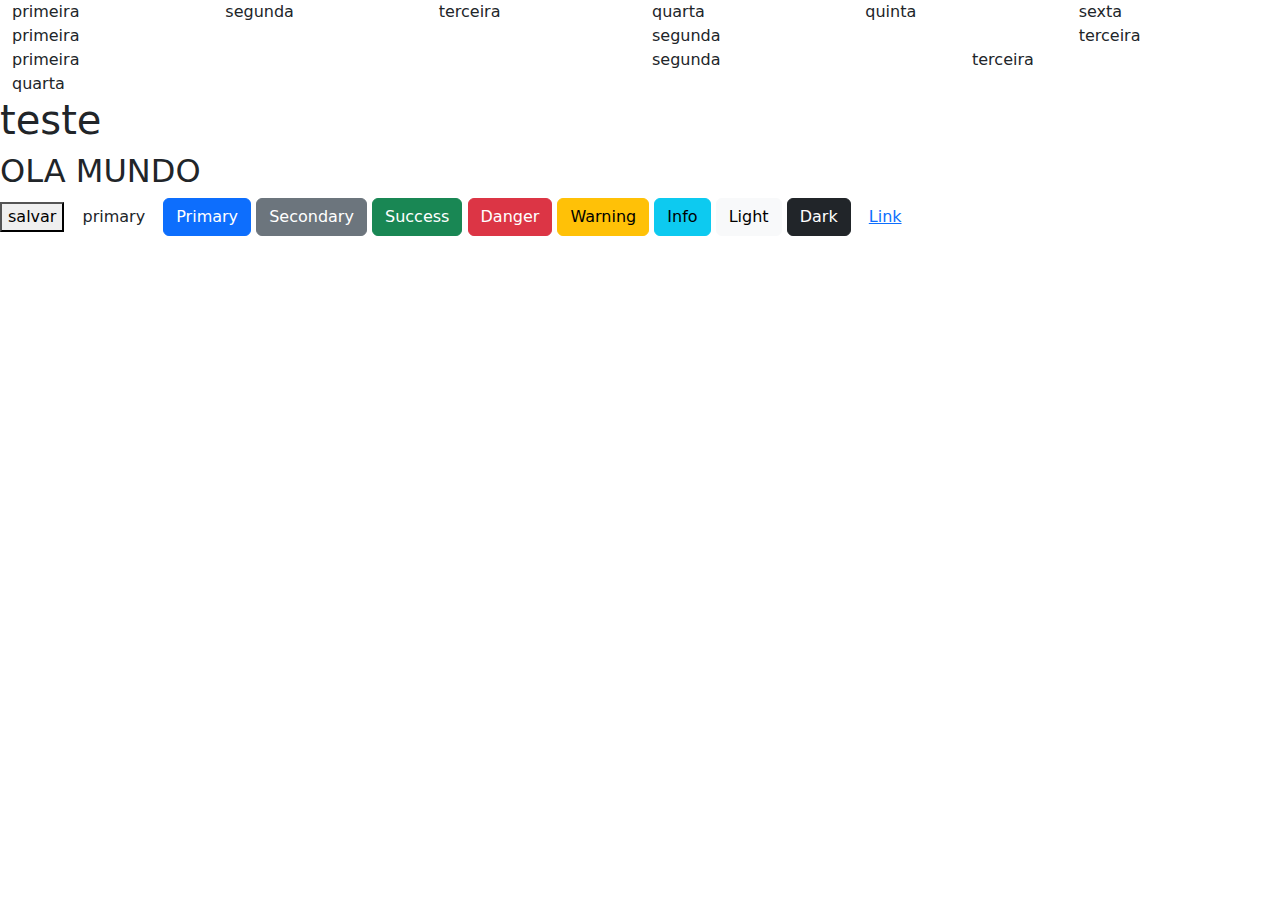
<file: index.html>
<!DOCTYPE html>
	<html lang="pt-br">
		<head>
		<meta charset="UTF-8">
		<meta http-equiv="X-UA-Compatible" content="IE-edge">
		<meta name="viewport" content="width=device-width,initial-scale=1.0">
		<link rel="styleheet" href="css/novo.css">
		<link rel="stylesheet" href="res/css/bootstrap.min.css">
		<title>bootstrap</title>
		</head>
	</html>
	<body>
			<div class="container-fluid">
				<div class="row"> 
				<div class="col">primeira</div>
				<div div class="col">segunda</div>
				<div div class="col">terceira</div>
				<div div class="col">quarta</div>
				<div div class="col">quinta</div>
				<div div class="col">sexta</div>
				
				
				</div>
				<div div class="row">
				<div class="col-6">primeira</div>
				<div div class="col-4">segunda</div>
				<div div class="col">terceira</div>
				
				</div>
				<div div class="row">
				<div class="col-6">primeira</div>
				<div div class="col-3">segunda</div>
				<div div class="col-3">terceira</div>
				<div div class="col-12">quarta</div>
				</div>
			</div>
			
		<h1>teste</h1>
		<h2>OLA MUNDO</h2>
		<button type="button"clas="btn btn-sucess"> salvar </button>
		<button type="button" class="btn btn-primay"> primary </button>
		<button type="button" class="btn btn-primary">Primary</button>
		<button type="button" class="btn btn-secondary">Secondary</button>
		<button type="button" class="btn btn-success">Success</button>
		<button type="button" class="btn btn-danger">Danger</button>
		<button type="button" class="btn btn-warning">Warning</button>
		<button type="button" class="btn btn-info">Info</button>
			<button type="button" class="btn btn-light">Light</button>
		<button type="button" class="btn btn-dark">Dark</button>

	<button type="button" class="btn btn-link">Link</button>
		
		<script type="text/javaScript" src="res/js/bootstrap.min.js"></script>
		
	
	</body>
	</html>
</file>
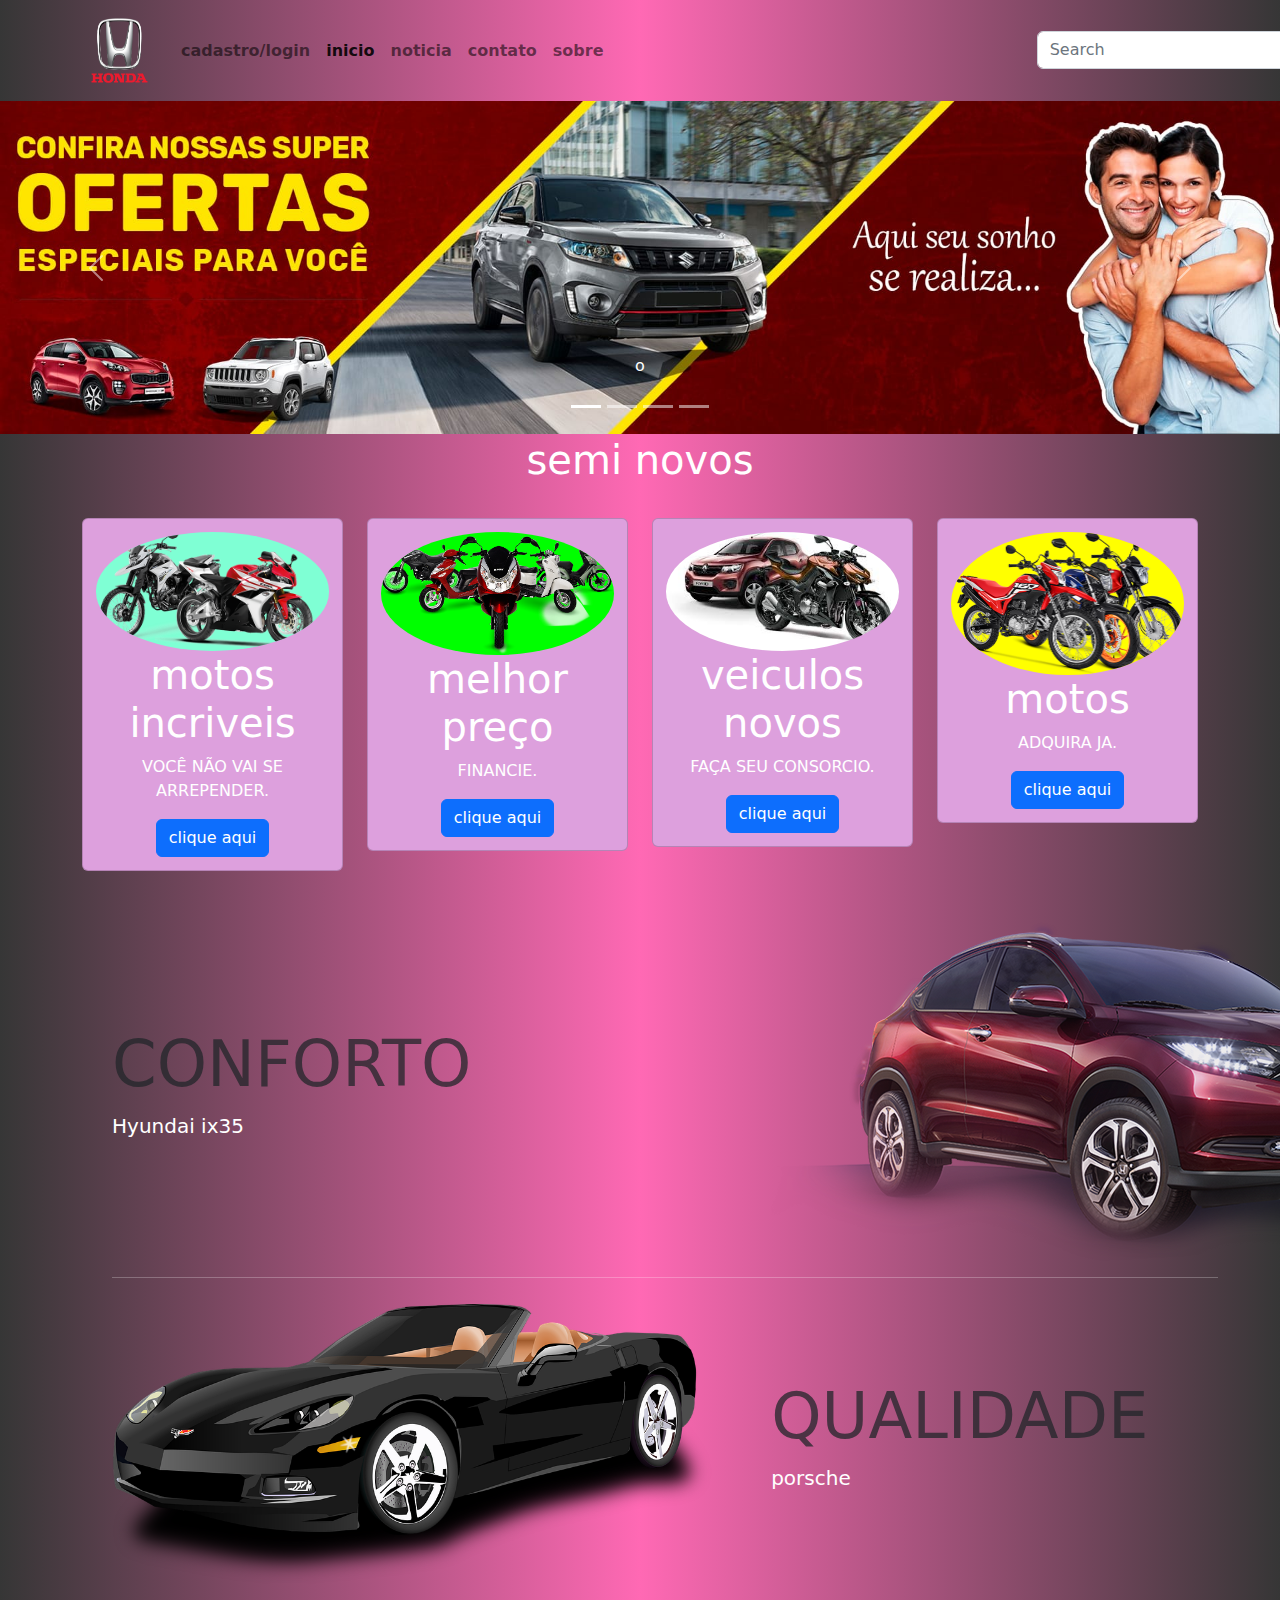
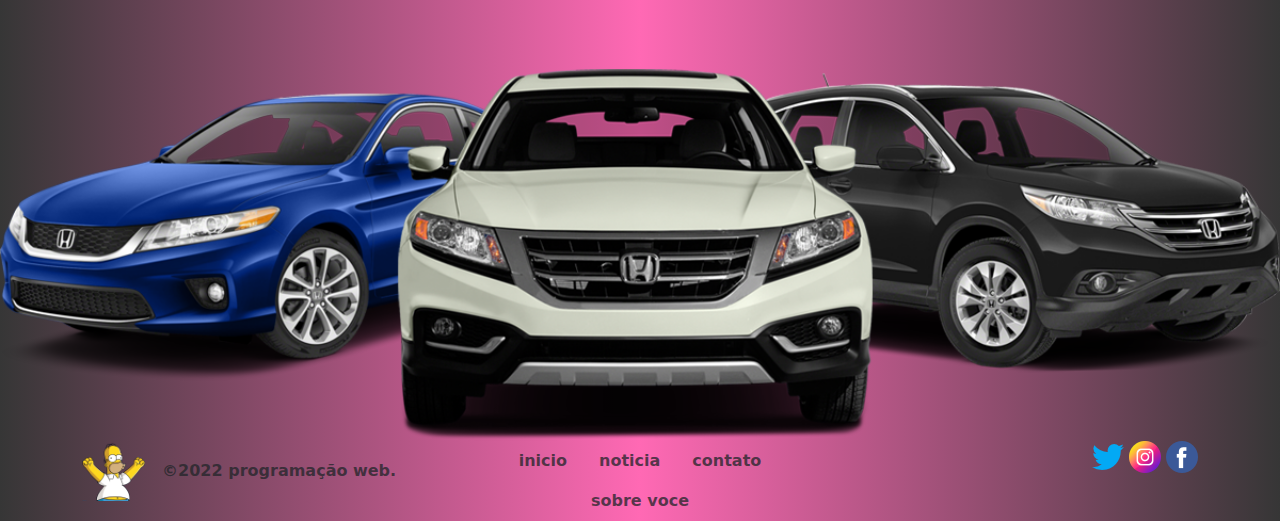
<file: projeto/index.html>
<!DOCTYPE html>
<html lang="PT-BR">
<head>
	<meta charset="UTF-8">
	<meta http-equiv="X-UA-Compatible" content="IE=edge">
	<meta name="viewport" content="width=device-width,initial-scale=1.0">
	<title>honda</title>
	<link rel="stylesheet" href="res/bootstrap/css/bootstrap.min.css">
	<link rel="icon" type="image/x-icon" href="https://cdn-icons-png.flaticon.com/512/58/58463.png">
	<link rel="stylesheet" href="css/style.css">
</head>

<body style="background-color: Silver" id="fundo2">
   
   <nav class="navbar navbar-expand-lg navbar">
		<div class="container ">
				
			<a class="navbar-brand" href="#">
				<img src="img/honda.png" alt="logo incrivel" width="75" height="75">
			</a>
			
			<div class="collapse navbar-collapse">
				<div class="navbar-nav">
					<a class="nav-link" href="cadastro.html"><b>cadastro/login</b></a>
					<a class="nav-link active" href="index.html"><b>inicio</b></a>
					<a class="nav-link" href="noticia.html"><b>noticia</b></a>
					<a class="nav-link" href="contato.html"><b>contato</b></a>
					<a class="nav-link" href="sobre.html"><b>sobre</b></a>
					
					
					<div class="text-end" id="barra">
						<form  class="d-flex" role="search">
							<input class="form-control me-2" type="search" placeholder="Search" aria-label="Search">
							<button class="btn btn-outline-success" type="submit">pesquisar</button>
						</form>
					</div>
					
				</div>
			
			</div>


		</div>
	
	</nav>
	
			<div class="carousel slide" data-bs-ride="carousel" id="meuCarousel">
				<div class="carousel-indicators">
					<button type="button" data-bs-target="#meuCarousel" data-bs-slide-to="0" class="active" aria-current="true" aria-label="slide 1"></button>					
					<button type="button" data-bs-target="#meuCarousel" data-bs-slide-to="1" aria-label="slide 2"></button>
					<button type="button" data-bs-target="#meuCarousel" data-bs-slide-to="2" aria-label="slide 3"></button>
					<button type="button" data-bs-target="#meuCarousel" data-bs-slide-to="3" aria-label="slide 4"></button>
				</div>
				
				<div class="carousel-inner">
					<div class="carousel-item active">
							<img id="img-center" src="img/of4.jpg" alt="imagem" class="d-block w-100">
							<div class="carousel-caption d-none d-md-block">
								<h2></h2>
									<p>o</p>
										</div>
											</div>
					
					<div class="carousel-item">
						<img src="img/of1.jpg" class="d-block w-100" >
							<div class="carousel-caption d-none d-md-block">
								<h2></h2>
									<p></p>
										</div>
											</div>
					
					<div class="carousel-item">
						<img id="por" src="img/of3.jpg" class="d-block w-100">
							<div class="carousel-caption d-none d-md-block">
								<h2></h2>
									<p></p>
										</div>
											</div>
											
									
				</div>
				
					<button class="carousel-control-prev" type="button" data-bs-target="#meuCarousel" data-bs-slide="prev">
						<span class="carousel-control-prev-icon" aria-hidden="true"></span>
							<span class="visually-hidden" >Voltar</span>
								</button>
				
					<button class="carousel-control-next" type="button" data-bs-target="#meuCarousel" data-bs-slide="next">
						<span class="carousel-control-next-icon" aria-hidden="true"></span>
							<span class="visually-hidden">Avançar</span>
								</button>				
			</div>
			
			<section id="cards">
				<div class="container">
								
					<div class="row">
					<div class="col-12">
					<h3 class="display-6 text-center">semi novos</h3>
					</div>
				<div class="col-3">						
					<div class="card text-center editar-card efeito-card">
						<img id="imagem1"src="img/mot1.webp"  class="card=img-top rounded-circle efeito-img">
							<div class="cardy body">
								<h1 class="card-title" id="img1"> motos incriveis</h1>
								<p class="card-text">  VOCÊ NÃO VAI SE ARREPENDER. </p>
								<a href="https://www.honda.com.br/automoveis/" class="btn btn-primary">clique aqui</a>
							</div>
					</div>
				</div>
				
				<div class="col-3">
					<div class="card text-center editar-card efeito-card">
					<img id="imagem2" src="img/mot2.png" class="cards-img-top rounded-circle efeito-img">
						<div class="cardy body">
								<h1 class="card-title">melhor preço </h1>
								<p class="card-text">  FINANCIE. </p>
								<a href="https://www.bancohonda.com.br/motos/?utm_source=google-ads&utm_medium=search&utm_content=pbc_bhb_aon-performance_2r_sustain_intencao_google-ads_search_texto_cpl_keywords_nd_generico_generico_motos-branding-sem-preco-nd&utm_campaign=pbc_bhb_aon-performance_2r_sustain_intencao_google-ads_texto&gclid=EAIaIQobChMIhOKUyaXl-AIVBMaRCh2ZFQXPEAAYAiAAEgITSPD_BwE#generico" class="btn btn-primary">clique aqui</a>
						</div>
					</div>
					</div>
					
			<div class="col-3">
								<div class="card text-center editar-card efeito-card">
						<img id="imagem3" src="img/mot3.jfif" class="cards-img-top rounded-circle efeito-img">
							<div class="cardy body">
								<h1 class="card-title"> veiculos novos</h1>
								<p class="card-text">  FAÇA SEU CONSORCIO. </p>
								<a href="https://www.consorcionacionalhonda.com.br/" class="btn btn-primary">clique aqui</a>
						</div>
						</div>
					</div>
					
			<div class="col-3">
				<div class="card text-center editar-card efeito-card">
						<img id="imagem4"src="img/mot4.png" class="cards-img-top rounded-circle efeito-img">
							<div class="cardy body">
								<h1 class="card-title">motos</h1>
								<p class="card-text">  ADQUIRA JA. </p>
								<a href="https://www.honda.com.br/motos/modelos?origem=google&midia=cpc&campanha=pbc_hm_s_aon_inst_honda_institucional&grupo=honda_motos_institucional&palavra=honda%20motos&gclid=EAIaIQobChMI34GBiaTl-AIVCvaRCh06ggjKEAAYASAAEgLEDfD_BwE" class="btn btn-primary">clique aqui</a>
						</div>
						</div>
					</div>
		</div>
		</div>
		</section>		
		<section id="imagens">
			<div class="container">
				<div class="row">
					<div class="col-7 align-self-center">
						<h1 class="display-3" >
							
							<span class="text-muted">  CONFORTO </span>
						</h1>
						<p class="lead"><b> Hyundai ix35 </b> </p>
					</div>
					<div class="col-5 ">
						<img src="img/jordan.png" alt="jordan.png" alt="uma imagem" style="max-height: 500px;">
					</div>
				</div>
				<hr/>			
				<div class="row">
					<div class="col-7 ">
										<img src="img/carro3.webp" alt="carro3.webp" alt="uma imagem" style="max-height: 300px; ">
					</div>
					<div class="col-5 align-self-center" >
					<h1 class="display-3" >
							
							<span class="text-muted"> QUALIDADE </span>
						</h1>
					<p class="lead" > <b> porsche </b> </p>				
					</div>	
				</div>
			</div>
			</section>	
			<footer>
			<div>
			<img id="img-center" src="img/car1.png" alt="imagem" class="d-block w-100" style="max-height: 800px; ">
			</div>
			
			<footer id ="rodape">
				<div class="container">
					<div class="row">
						<div class="col-4">
							<img src="img/logo.png" style="width:75px;">
							<span class="text-muted"> <b> &copy;2022 programação web. </b> </span>
						</div>
						<div class="col-4 text-center">
						<ul class="nav justify-content-center">
						<li class="nav-item"><b><a class="nav-link text-muted" href="#"> inicio</a> </b> </li>
						<li class="nav-item"><b><a class="nav-link text-muted" href="#"> noticia</a> </b> </li>
						<li class="nav-item"><b><a class="nav-link text-muted" href="#"> contato</a> </b> </li>
						<li class="nav-item"><b><a class="nav-link text-muted" href="#" > sobre voce</a> </b> </li>
						</ul>
						</div>
					<div class="col-4 text-end">
					<img src="img/twitter.png">
					<img src="img/instagram.png">
					<img src="img/facebook.png">
					</div>

					</div>
				</div>
			
			</footer>
		
			<script type="text/javascript" src="res/bootstrap/js/bootstrap.js"></script>
			<script type="text/javascript" src="js/script.js"></script>
</body>

</html>
</file>
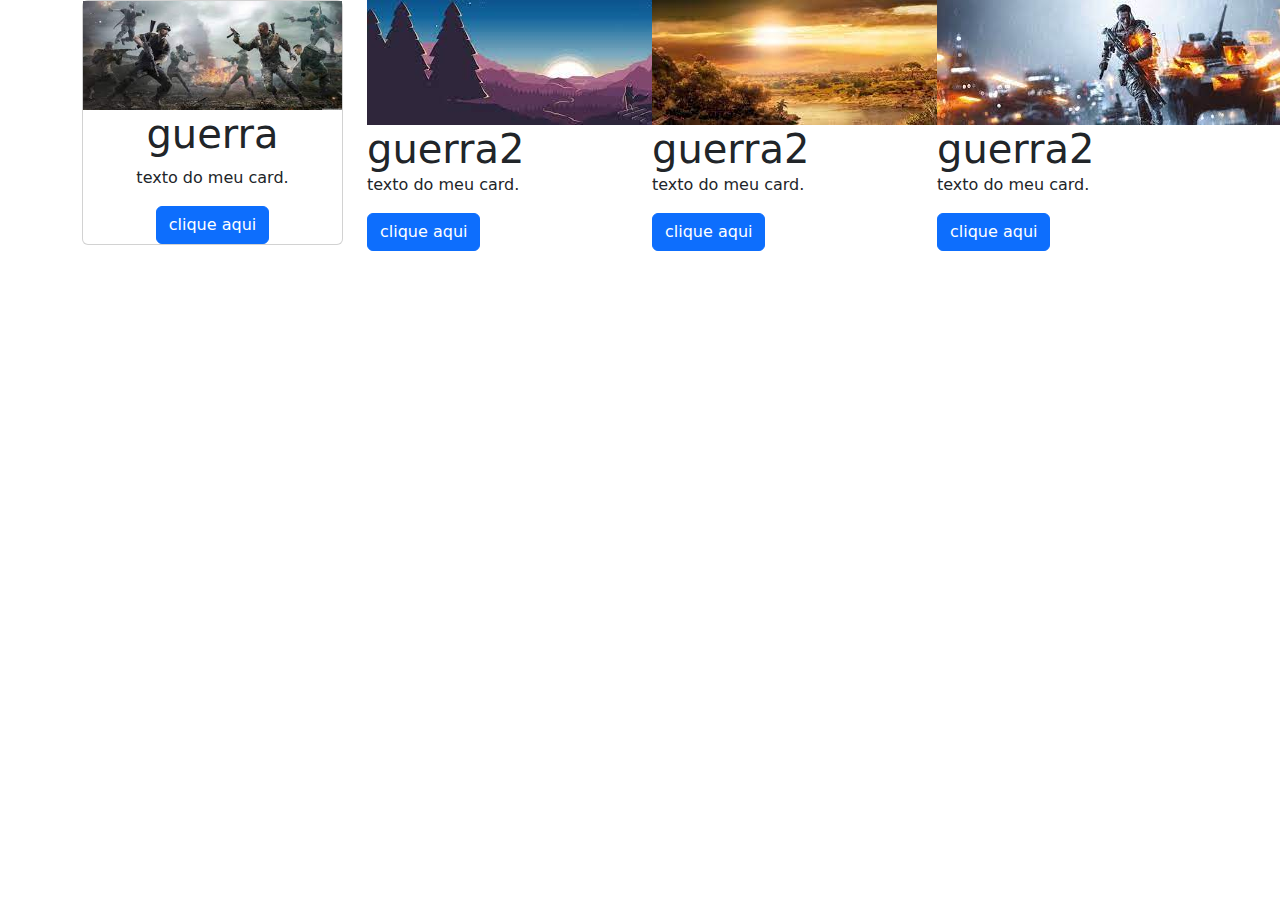
<file: card.html>
<!DOCTYPE html>
		<html lang="PT-BR">
	<head>
		<meta charset="UTF-8">
		<meta http-equiv="X-UA-Compatible" content="IE=edge">
		<meta name="viewport" content="width=device-width,initial-scale=1.0">
		<title>booCall of Dut</title>
		<link rel="stylesheet" href="res/css/bootstrap.css">
	</head>
		
		<body>
	
		<section id="cards">
			<div class="container">
				<div class="row">
		<div class="col-3">
						
							<div class="card text-center">
								<img src="img/im5.jfif"  class="card=img-top">
								<div class="cardy body">
								<h1 class="card-title">guerra</h1>
								<p class="card-text">  texto do meu card. </p>
							<a href="#" class="btn btn-primary">clique aqui</a>
						</div>
					</div>
				</div>
				
		<div class="col-3">
						<img src="img/im2.jfif" class="cards-img-top">
							<div class="cardy body">
								<h1 class="card-title">guerra2</h1>
								<p class="card-text">  texto do meu card. </p>
								<a href="#" class="btn btn-primary">clique aqui</a>
						</div>
					</div>
					
		<div class="col-3">
						<img src="img/im3.jfif" class="cards-img-top">
							<div class="cardy body">
								<h1 class="card-title">guerra2</h1>
								<p class="card-text">  texto do meu card. </p>
								<a href="#" class="btn btn-primary">clique aqui</a>
						</div>
					</div>
		<div class="col-3">
						<img src="img/im4.jfif" class="cards-img-top">
							<div class="cardy body">
								<h1 class="card-title">guerra2</h1>
								<p class="card-text">  texto do meu card. </p>
								<a href="#" class="btn btn-primary">clique aqui</a>
						</div>
					</div>
		
		
		</section>		
		</body>
		</html>
</file>
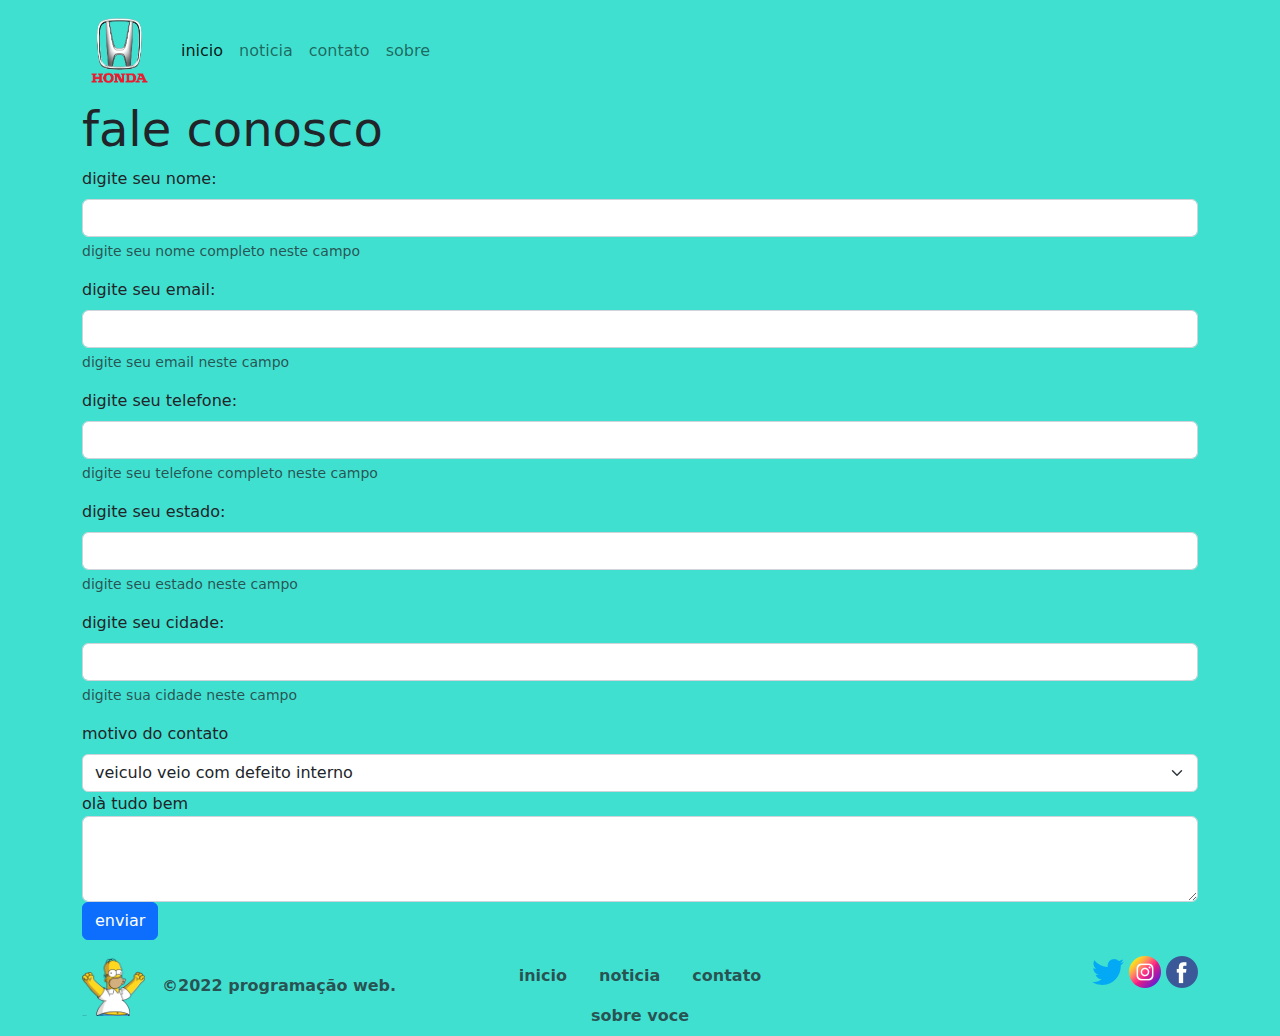
<file: projeto/contato.html>
<!DOCTYPE html>
<html lang="PT-BR">
<head>
	<meta charset="UTF-8">
	<meta http-equiv="X-UA-Compatible" content="IE=edge">
	<meta name="viewport" content="width=device-width,initial-scale=1.0">
	<title>contatos</title>
	<link rel="stylesheet" href="res/bootstrap/css/bootstrap.min.css">
	<link rel="icon" type="image/x-icon" href="https://cdn-icons-png.flaticon.com/512/58/58463.png">
	<link rel="stylesheet" href="css/style.css">
</head>

<body style="background-color: Turquoise;">
    <nav class="navbar navbar-expand-lg navbar">
		<div class="container ">
				
			<a class="navbar-brand" href="#">
				<img src="img/honda.png" alt="logo incrivel" width="75" height="75">
			</a>
			
			<div class="collapse navbar-collapse">
				<div class="navbar-nav">
					<a class="nav-link active" href="index.html">inicio</a>
					<a class="nav-link" href="noticia.html">noticia</a>
					<a class="nav-link" href="contato.html">contato</a>
					<a class="nav-link" href="sobre.html">sobre</a>
				</div>
			
			</div>
			
		</div>
	
	</nav>
	
	<section id="fale conosco">
		<div class="container">
			<div class="row">
				<div class="col-12">
				<h3 class="display-5">fale conosco</h3>
				</div>
			</div>
		
		
		<div class="row">
			<div class="col-12">
			<form>
				<label for="nome-completo" class="form-label">digite seu nome: </label>
				<input type="text" class="form-control" id="nome-completo" required>
				<p class="form-text">digite seu nome completo neste campo <p>
			</form>
			
			<form>
				<label for="email" class="form-label">digite seu email: </label>
				<input type="text" class="form-control" id="email" required>
				<p class="form-text">digite seu email neste campo <p>
			</form>
			
			<form>
				<label for="telefone" class="form-label">digite seu telefone: </label>
				<input type="text" class="form-control" id="telefone" required>
				<p class="form-text">digite seu telefone completo neste campo <p>
			</form>
			
			<form>
				<label for="telefone" class="form-label">digite seu estado: </label>
				<input type="text" class="form-control" id="estado" required>
				<p class="form-text">digite seu estado neste campo <p>
			</form>
			
			<form>
				<label for="telefone" class="form-label">digite seu cidade: </label>
				<input type="text" class="form-control" id="cidade" required>
				<p class="form-text">digite sua cidade neste campo <p>
				<label for="motivo-contato" class="form-label">motivo do contato</label>
				<select class="form-select" id="motivo-contato">
					<option>veiculo veio com defeito interno</option>
					<option>quero trocar de veiculo</option>
					<option>não gostei da cor do veiculo</option>
					<option>elogiar a empresa</option>
				</select>
						<label form="caixa-texto" class="form-labeel">olà tudo bem </label>
						<textarea class="form-control" id="caixa-texto" rows="3"></textarea>
						<button type="button" onclick="validarFormulario()" class="btn btn-primary" data-bs-toggle="button">enviar</button>				
			</form>
			</div>
		</div>
	</div>
	</section>
	
	<footer id="rodape">
				<div class="container">
					<div class="row">
						<div class="col-4">
							<img src="img/logo.png" style="width:75px;">
							<span class="text-muted"> <b> &copy;2022 programação web. </b> </span>
						</div>
						
						<div class="col-4 text-center">
							<ul class="nav justify-content-center">
								<li class="nav-item"><b><a class="nav-link text-muted" href="#"> inicio</a> </b> </li>
								<li class="nav-item"><b><a class="nav-link text-muted" href="#"> noticia</a> </b> </li>
								<li class="nav-item"><b><a class="nav-link text-muted" href="#"> contato</a> </b> </li>
								<li class="nav-item"><b><a class="nav-link text-muted" href="#" > sobre voce</a> </b> </li>
							</ul>
						</div>
					<div class="col-4 text-end">
						<img src="img/twitter.png">
						<img src="img/instagram.png">
						<img src="img/facebook.png">
					</div>
					</div>
				</div>
			
			</footer>
			<script type="text/javascript" src="js/script.js"></script>
</body>
</html>
</file>
<file: projeto/css/style.css>
body{
	background-color: #1E90FF;
}

#barra{
	margin-left:50%;

}

.paretense{
		padding-left:150px;
		padding-right:150px;
}

#fundo{
	height:110px;
	background-image: linear-gradient(to right,#00BFFF,#66CDAA,	#F4A460);
	color: #fff;
}

#fundo2{
	height:110px;
	background-image: linear-gradient(to right,#363636,#FF69B4,	#363636);
	color: #fff;
}

#fundo3{
	height:110px;
	background-image: linear-gradient(to right,#363636,#FF69B4,	#363636);
	color: #fff;
}

#barra input{
	width:300px;
}

h4 {
  text-align: center;
  font-size: 50
}
#meucad{
	text-align:0;
	font-family: 25;
}

p {
  font-size: 30;
  
}

h1 {
  font-size: 20;
}


#b{
	width:400;
	margin: 0 alto;
}

#c{
	width:400;
}

#d{
	width:400;
}

#a{
	width:400;
}

#e{
	width:400;
}

#logocarrinho{
	font-size: 500;
}

#cards{
	margin-top:25px;
	margin-top: 2px;
}
.editar-card{
	background-color: 	#DDA0DD;
	padding: 5%;
	margin-top: 10%;
	margin-bottom: 10%;
}

#imagens{
	 margin: 25px 50px 75px 100px;
}

#imagem1{
	background-color: #7FFFD4;
	height: 500%;
}
#imagem2{
	background-color: #00FF00;
	height: 500%;
}
#imagem3{
	background-color: #FF1493;.
	height: 500%;
}
#imagem4{
	background-color: #FFFF00;
	height: 500%;
}
#hon{
	
}
#por{
	height: 100%;
}
.efeito-card{
	transition: transform 1s;
}
.efeito-img{
	transition: transform 1s;
}
.efeito-img:hover{
	transform: scale(1.2) rotateY(360deg);
	cursor: pointer;
}

<style>
#img1{
    transition: all 0.5s;
    cursor: pointer;
}

#img1:hover{
    -webkit-filter: drop-shadow(15px 10px 5px rgba(0,0,0,.5));
    filter: drop-shadow(15px 10px 5px rgba(0,0,0,.5));
}
</style>

<style>
#img2{
    transition: all 0.5s;
    cursor: pointer;
}

#img2:hover{
    -webkit-filter: drop-shadow(15px 10px 5px rgba(0,0,0,.5));
    filter: drop-shadow(15px 10px 5px rgba(0,0,0,.5));
}
</style>

<style>
#img3{
    transition: all 0.5s;
    cursor: pointer;
}

#img3:hover{
    -webkit-filter: drop-shadow(15px 10px 5px rgba(0,0,0,.5));
    filter: drop-shadow(15px 10px 5px rgba(0,0,0,.5));
}
</style>

<style>
#img4{
	
    transition: all 0.5s;
    cursor: pointer;
}

#img4:hover{
    -webkit-filter: drop-shadow(15px 10px 5px rgba(0,0,0,.5));
    filter: drop-shadow(15px 10px 5px rgba(0,0,0,.5));
}
</style>
</file>
